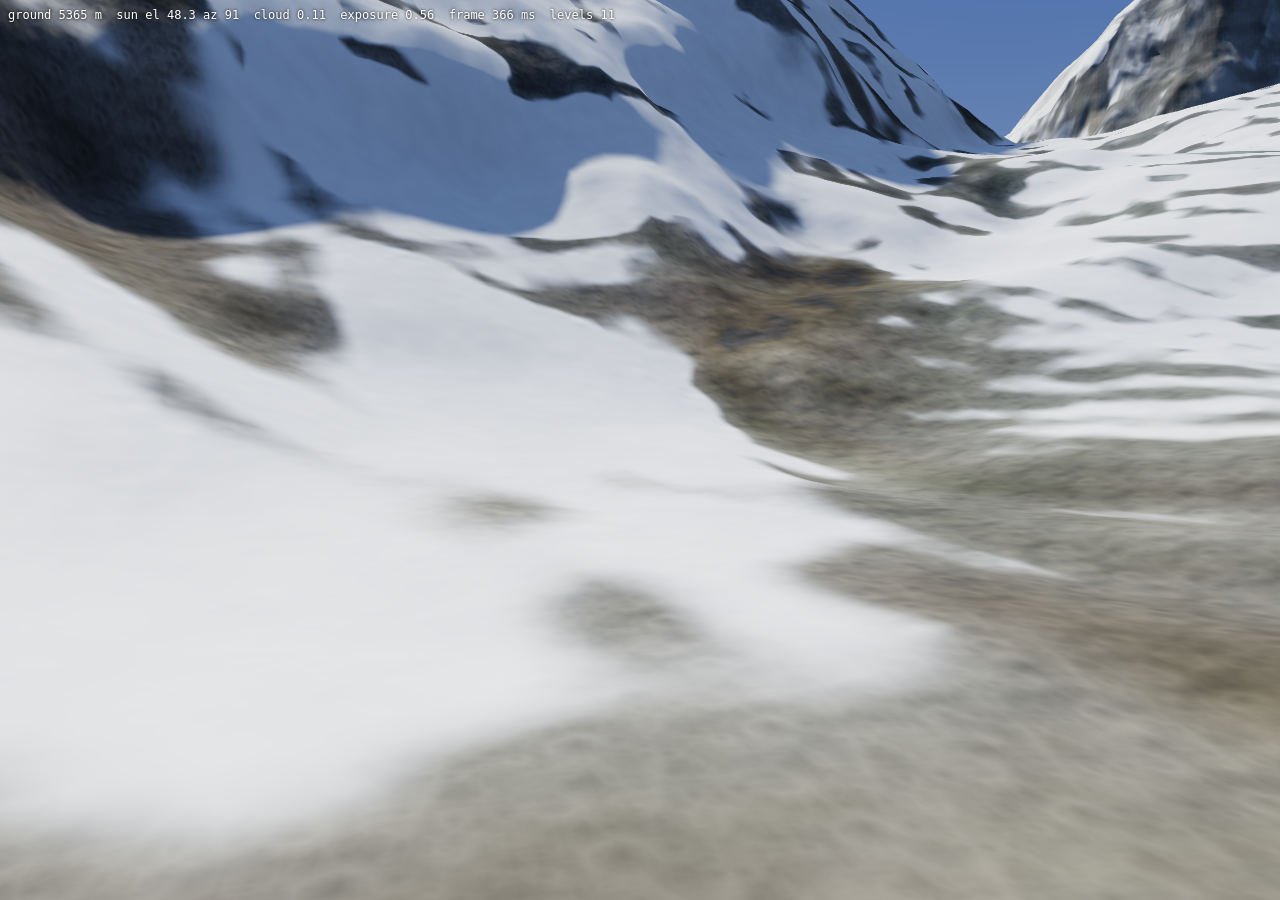
<file: Web/dev/view.html>
<!doctype html>
<!-- Developer view: renders the world from a fixed camera without the game on top.
     dev/view.html?x=-5800&z=-1900&up=40&yaw=120&pitch=5&hour=7.5&day=139&cloud=0.3&q=high -->
<html lang="en">
<head>
<meta charset="utf-8">
<title>SUMMIT terrain view</title>
<style>html,body{margin:0;height:100%;background:#000;overflow:hidden}canvas{display:block}#log{position:fixed;left:8px;top:8px;color:#fff;font:12px monospace;white-space:pre;text-shadow:0 0 3px #000}</style>
</head>
<body>
<div id="log">loading…</div>
<script type="module">
import * as THREE from '../vendor/three.module.min.js';
import { Sim } from '../js/sim.js';
import { TerrainData } from '../js/terrainData.js';
import { TerrainView, buildNoiseTexture } from '../js/terrainView.js';
import { Sky } from '../js/sky.js';
import { Atmosphere, createEnvironmentUniforms } from '../js/atmosphere.js';

const q = new URLSearchParams(location.search);
const num = (k, d) => (q.has(k) ? parseFloat(q.get(k)) : d);
const log = document.getElementById('log');
try {
  const world = await (await fetch('../assets/everest_world.json')).json();
  const data = await TerrainData.load('../assets/', world);
  const sim = await Sim.load('../assets/summit_sim.wasm');
  const renderer = new THREE.WebGLRenderer({ antialias: true });
  renderer.setSize(innerWidth, innerHeight);
  renderer.toneMapping = THREE.ACESFilmicToneMapping;
  document.body.appendChild(renderer.domElement);
  const scene = new THREE.Scene();
  const camera = new THREE.PerspectiveCamera(num('fov', 55), innerWidth / innerHeight, 1, 200000);
  const env = createEnvironmentUniforms();
  const noise = buildNoiseTexture();
  const low = q.get('q') === 'low';
  let satellite = null;
  if (world.satellite && !q.has('nosat')) {
    satellite = await new THREE.TextureLoader().loadAsync(`../assets/${world.satellite}`);
    satellite.colorSpace = THREE.SRGBColorSpace;
    satellite.flipY = false;
    satellite.anisotropy = 8;
    satellite.needsUpdate = true;
  }
  const terrain = new TerrainView(data, env, noise, low ? { quads: 64, finestCellDivisor: 4, detailShading: 0, satellite } : { satellite });
  scene.add(terrain.group);
  const sky = new Sky(env, noise, terrain.shared);
  scene.add(sky.group);
  const atmosphere = new Atmosphere(env, data.horizonDirections);

  const x = num('x', world.camps[0].x), z = num('z', world.camps[0].z);
  const ground = data.height(x, z);
  camera.position.set(x, ground + num('up', 30), z);
  const yaw = num('yaw', 120) * Math.PI / 180, pitch = num('pitch', 0) * Math.PI / 180;
  camera.lookAt(x + Math.sin(yaw) * Math.cos(pitch) * 100, camera.position.y + Math.sin(pitch) * 100, z - Math.cos(yaw) * Math.cos(pitch) * 100);

  const day = num('day', 139), hour = num('hour', 9);
  sim.init({ SEED: num('seed', 7), VO2MAX: 55, BODY_MASS: 75, ACCLIM_PRESET: 2, LATITUDE: world.latitude, TIME: day * 86400 + hour * 3600 });
  sim.set({ ALT: camera.position.y, EXPOSURE: 1, SUNLIT: 1 });
  sim.tick(0, 0);
  const weather = {
    sunElevDeg: sim.get('SUN_ELEV'), sunAzDeg: sim.get('SUN_AZ'), pressureKPa: sim.get('W_PRESSURE'),
    cloud: num('cloud', sim.get('W_CLOUD')), storm: num('storm', sim.get('W_STORM')), visibilityM: num('vis', sim.get('W_VIS')),
    windMS: sim.get('W_WIND'), windFromDeg: sim.get('W_DIR'), snowfallCmH: sim.get('W_SNOW'), dayOfYear: day, hour,
  };
  env.uFreshSnow.value = num('fresh', 0);
  for (let i = 0; i < 60; i++) atmosphere.update(weather, camera.position.y, 0.1);
  renderer.toneMappingExposure = atmosphere.exposure;
  sky.update(camera, hour, weather.cloud);
  terrain.update(camera);
  const t0 = performance.now();
  renderer.render(scene, camera);
  renderer.getContext().finish();
  log.textContent = `ground ${ground.toFixed(0)} m  sun el ${weather.sunElevDeg.toFixed(1)} az ${weather.sunAzDeg.toFixed(0)}  cloud ${weather.cloud.toFixed(2)}  `
    + `exposure ${atmosphere.exposure.toFixed(2)}  frame ${(performance.now() - t0).toFixed(0)} ms  levels ${terrain.levels.length}`;
  if (q.has('nolog')) log.remove();
  window.__done = true;
} catch (e) {
  log.textContent = 'ERROR ' + (e.stack || e);
  window.__done = true;
  window.__error = String(e.stack || e);
}
</script>
</body>
</html>
</file>
